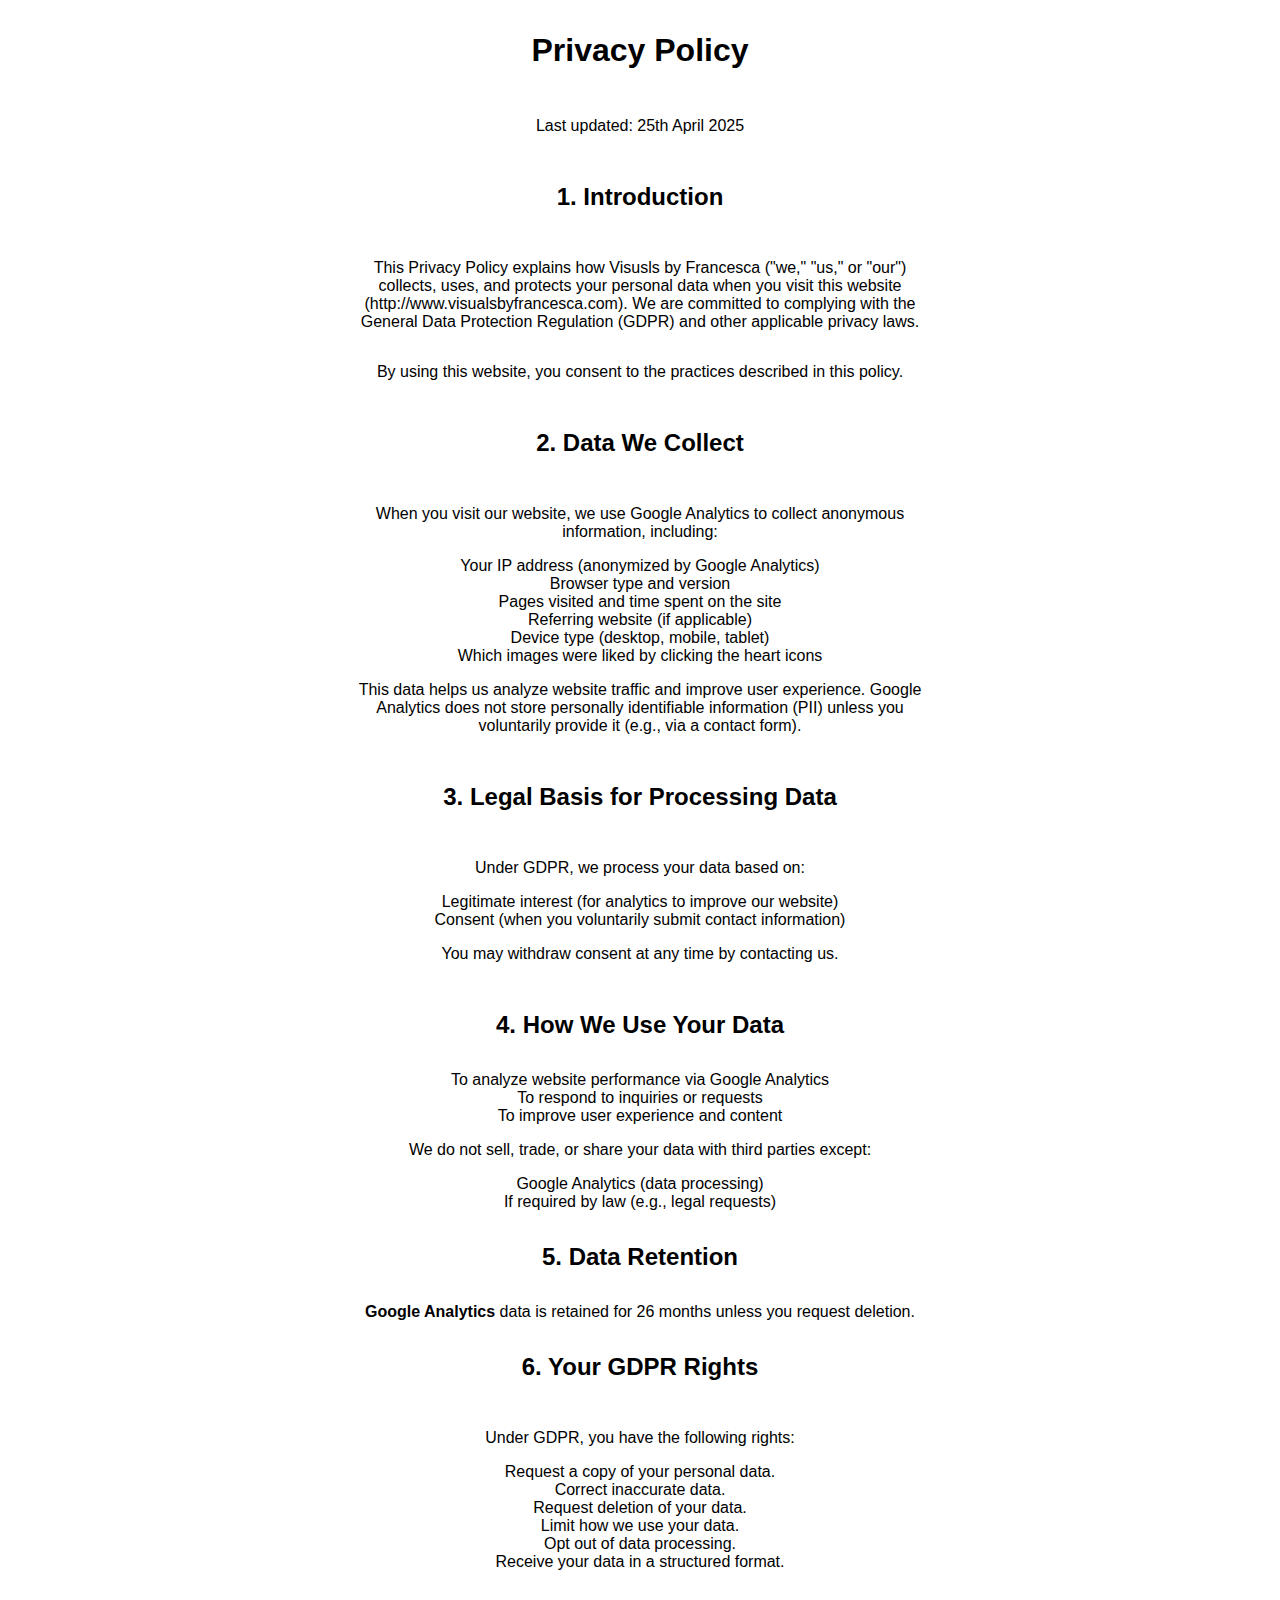
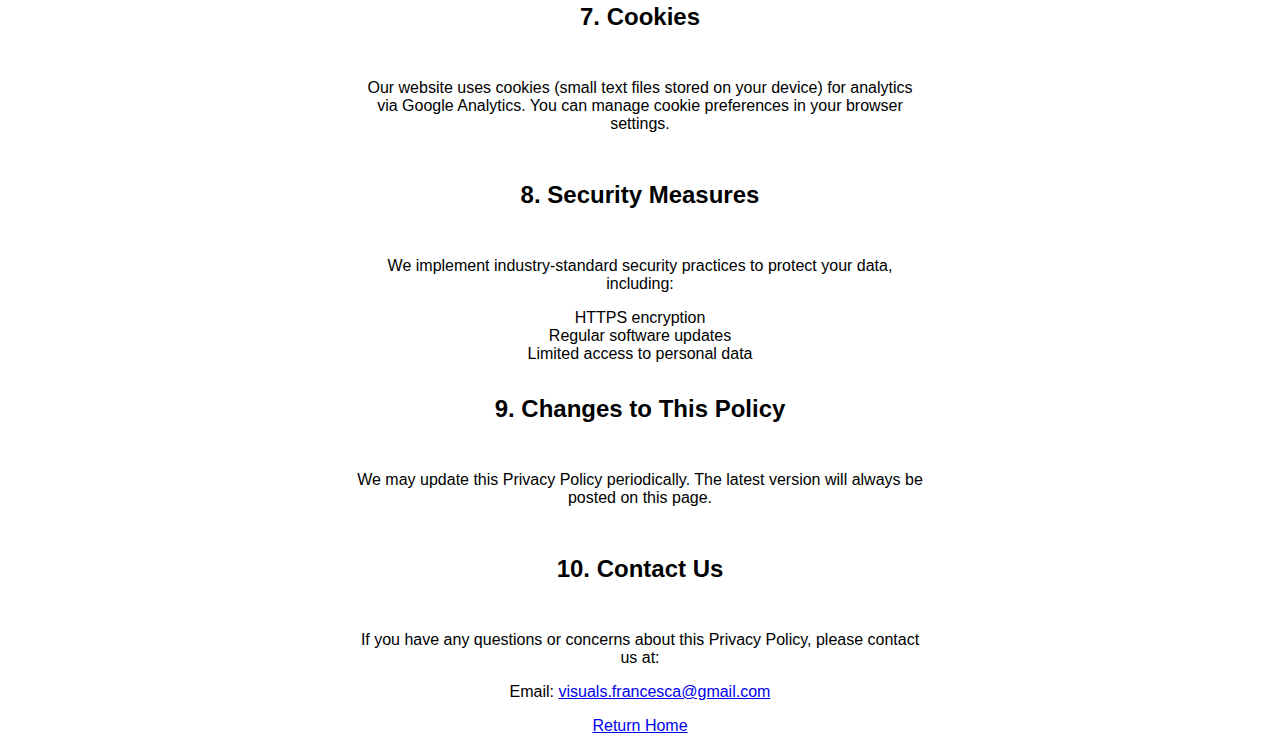
<file: privacy.html>
<!DOCTYPE html>
<html lang="en">
<head>
    <meta charset="UTF-8">
    <meta name="viewport" content="width=device-width, initial-scale=1.0">
    <meta name="description" content="Explore Francesca Buccione's photography portfolio featuring stunning visuals from around the world">
    <meta name="author" content="Francesca Buccione">
    <meta name="author" content="Jason Jenkinson">
    <meta name="copyright" content="Francesca Buccione">
    <meta name="keywords" content="photography, portfolio, visuals, Francesca Buccione, travel, landscapes, portraits, visuals by Francesca">

    <!-- Open Graph / Social Media Meta Tags -->
    <meta property="og:title" content="Visuals by Francesca Buccione">
    <meta property="og:description" content="Explore Francesca Buccione's photography portfolio featuring stunning visuals from around the world">
    <meta property="og:type" content="website">
    <meta property="og:url" content="https://www.visualsbyfrancesca.com">
    <meta property="og:image" content="https://www.visualsbyfrancesca.com/assets/images/social-preview.png">
    <meta property="og:image:width" content="1200">
    <meta property="og:image:height" content="630">

    <!-- Twitter Card Meta Tags -->
    <meta name="twitter:card" content="summary_large_image">
    <meta name="twitter:title" content="Visuals by Francesca Buccione">
    <meta name="twitter:description" content="Explore Francesca Buccione's photography portfolio featuring stunning visuals from around the world">
    <meta name="twitter:image" content="https://www.visualsbyfrancesca.com/assets/images/social-preview.png">
    
    <!-- Favicon -->
    <link rel="icon" type="image/x-icon" href="/assets/icons/favicon.ico">
    <link rel="apple-touch-icon" sizes="180x180" href="/assets/icons/apple-touch-icon.png">
    <link rel="icon" type="image/png" sizes="32x32" href="/assets/icons/favicon-32x32.png">
    <link rel="icon" type="image/png" sizes="16x16" href="/assets/icons/favicon-16x16.png">
    <link rel="manifest" href="/assets/icons/site.webmanifest">

    <link rel="canonical" href="https://www.visualsbyfrancesca.com">

    <!-- CSS stylsheets -->
    <link rel="stylesheet" href="/src/css/privacy.css">
    <title>Visuals by Francesca Buccione</title>
</head>
<body>
    <h1>Privacy Policy</h1>
    <p>Last updated: 25th April 2025</p>

    <h2>1. Introduction</h2>
    <p>This Privacy Policy explains how Visusls by Francesca ("we," "us," or "our") collects, uses, and protects your personal data when you visit this website (http://www.visualsbyfrancesca.com). We are committed to complying with the General Data Protection Regulation (GDPR) and other applicable privacy laws.</p>
    <p>By using this website, you consent to the practices described in this policy.</p>

    <h2>2. Data We Collect</h2>
    <p>When you visit our website, we use Google Analytics to collect anonymous information, including:</p>
        <ul>
            <li>Your IP address (anonymized by Google Analytics)</li>
            <li>Browser type and version</li>
            <li>Pages visited and time spent on the site</li>
            <li>Referring website (if applicable)</li>
            <li>Device type (desktop, mobile, tablet)</li>
            <li>Which images were liked by clicking the heart icons</li>    
        </ul>
    <p>This data helps us analyze website traffic and improve user experience. Google Analytics does not store personally identifiable information (PII) unless you voluntarily provide it (e.g., via a contact form).</p>

    <h2>3. Legal Basis for Processing Data</h2>
    <p>Under GDPR, we process your data based on:</p>
        <ul>
            <li>Legitimate interest (for analytics to improve our website)</li>
            <li>Consent (when you voluntarily submit contact information)</li>
        </ul>
    <p>You may withdraw consent at any time by contacting us.</p>

    <h2>4. How We Use Your Data</h2>
    <ul>
        <li>To analyze website performance via Google Analytics</li>
        <li>To respond to inquiries or requests</li>
        <li>To improve user experience and content</li>
    </ul>
    <p>We do not sell, trade, or share your data with third parties except:</p>
    <ul>
        <li>Google Analytics (data processing)</li>
        <li>If required by law (e.g., legal requests)</li>
    </ul>

    <h2>5. Data Retention</h2>
    <ul>
        <li><strong>Google Analytics</strong> data is retained for 26 months unless you request deletion.</li>
    </ul>

    <h2>6. Your GDPR Rights</h2>
    <p>Under GDPR, you have the following rights:</p>
    <ul>
        <li>Request a copy of your personal data.</li>
        <li>Correct inaccurate data.</li>
        <li>Request deletion of your data.</li>
        <li>Limit how we use your data.</li>
        <li>Opt out of data processing.</li>
        <li>Receive your data in a structured format.</li>
    </ul>

    <h2>7. Cookies</h2>
    <p>Our website uses cookies (small text files stored on your device) for analytics via Google Analytics. You can manage cookie preferences in your browser settings.</p>

    <h2>8. Security Measures</h2>
    <p>We implement industry-standard security practices to protect your data, including:</p>
    <ul>
        <li>HTTPS encryption</li>
        <li>Regular software updates</li>
        <li>Limited access to personal data</li>
    </ul>

    <h2>9. Changes to This Policy</h2>
    <p>We may update this Privacy Policy periodically. The latest version will always be posted on this page.</p>

    <h2>10. Contact Us</h2>
    <p>If you have any questions or concerns about this Privacy Policy, please contact us at:</p>
    <ul>
        <li>Email: <a href="mailto:visuals.francesca@gmail.com">visuals.francesca@gmail.com</a></li>
    </ul>

    <p><a href="/">Return Home</a></p>
    
</body>
</html>
</file>
<file: src/css/privacy.css>
* {
	padding: 0;
	margin: 0;
	box-sizing: border-box;
	font-family: arial;
}

body {
	min-height: 100vh;
	max-width: 600px;
	display: flex;
	flex-direction: column;
	justify-content: center;
	text-align: center;
	margin: 0 auto;
}

h1,
h2,
h3,
h4,
h5,
h6 {
	padding: 2rem;
}

p {
	padding: 1rem;
	margin: 0 auto;
	text-wrap: balanced;
}

li {
	list-style: none;
}
</file>
